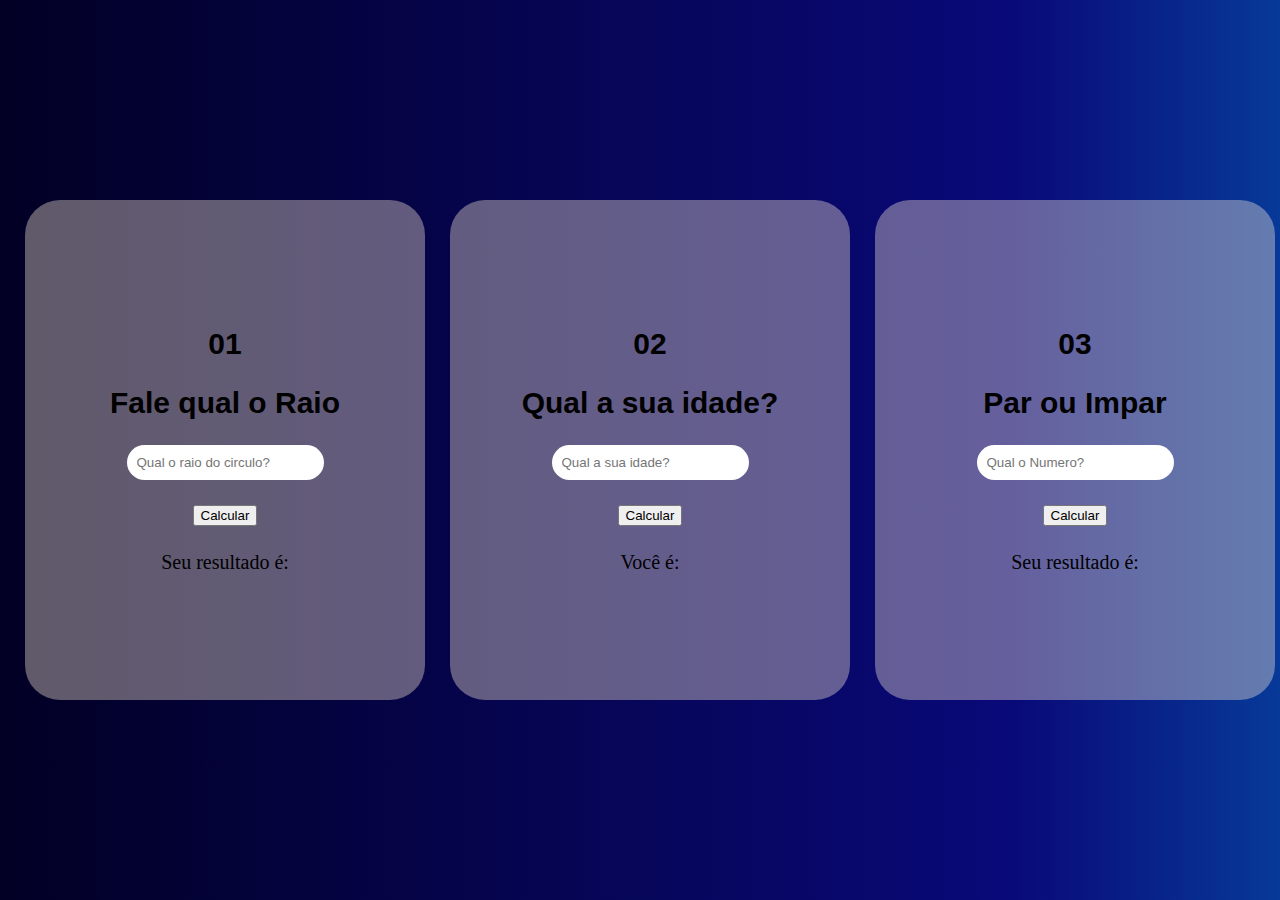
<file: Calculadora-JS-main/Form - projeto 01/index.html>
<!DOCTYPE html>
<html lang="en">

<head>
    <meta charset="UTF-8">
    <meta http-equiv="X-UA-Compatible" content="IE=edge">
    <meta name="viewport" content="width=device-width, initial-scale=1.0">
    <title>Aula Logica Basica</title>
    <link rel="stylesheet" href="style.css">
    <script src="sript.js" defer></script>
</head>

<body>

    <!-- <img class="bg" src="Img/Bg.png" alt="Background"> -->
    <div id="containerGeral" class="d-flex">

        <!-- Exercicio 01 -->
        <div class="containerexercicio">
            <h1>01</h1>
            <h1>Fale qual o Raio</h1>
            <input type="text" placeholder="Qual o raio do circulo?" name="" id="raio">
            <button onclick="nomeFuncao()">Calcular</button>
            <span id="containerResposta">Seu resultado é: <span id="valorResultado"></span> </span>
        </div>

        <!-- Exercicio 02 -->
        <div class="containerexercicio">
            <h1>02</h1>
                <h1>Qual a sua idade? </h1>
                <input type="text" placeholder="Qual a sua idade? " name="botão" id="Numero2">
                <button onclick="testandonumero()">Calcular</button>
                <span id="resultado2">Você é:
                    <span id="resultado"> </span>
                </span>
        </div>

        <!-- Exercicio 3 -->
        <div class="containerexercicio">
            <h1>03</h1>
            <h1>Par ou Impar</h1>
            <input type="text" placeholder="Qual o Numero? " name="" id="numpar1">
            <button onclick="Exercicio3()">Calcular</button>
            <span id="containerResposta">Seu resultado é: <span id="ParouImpar"></span> </span>
        </div>


        <!-- Exercicio 4 -->
        <div class="containerexercicio">
                <h1>04</h1>
                <h1>Fale qual o Raio</h1>
                <input type="text" placeholder="Qual o raio do circulo?" name="" id="raio">
                <button onclick="nomeFuncao()">Calcular</button>
                <span id="containerResposta">Seu resultado é: <span id="valorResultado"></span> </span>
        </div>
        <!-- Exercicio 5 -->
        <div class="containerexercicio">
                <h1>05</h1>
                <h1>Fale qual o Raio</h1>
                <input type="text" placeholder="Qual o raio do circulo?" name="" id="raio">
                <button onclick="nomeFuncao()">Calcular</button>
                <span id="containerResposta">Seu resultado é: <span id="valorResultado"></span> </span>
        </div>
        
    </div>

</body>

</html>
</file>
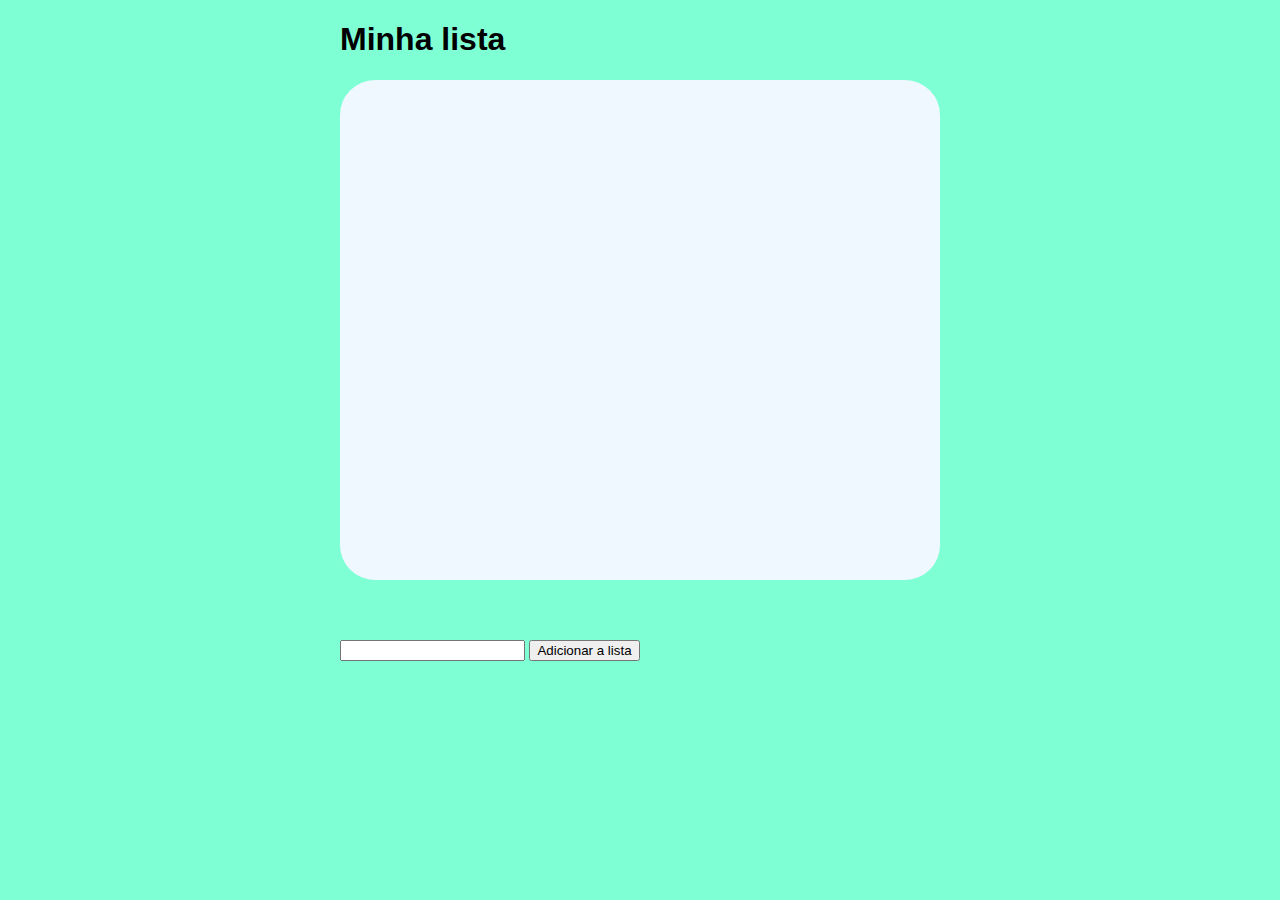
<file: Exercicios/exercicios.html>
<!DOCTYPE html>
<html lang="en">
<head>
    <meta charset="UTF-8">
    <meta http-equiv="X-UA-Compatible" content="IE=edge">
    <meta name="viewport" content="width=device-width, initial-scale=1.0">
    <title>Lista Js</title>
    <link rel="stylesheet" href="exercicio.css">
    <script src="exercicio.js" defer></script>
</head>
<body>
    <div id="espaco">
    <div>
        <h1>Minha lista</h1>
        <div class="lista"></div>
    </div>
    <input type="text">
    <button onclick="adcLista()
    ">Adicionar a lista</button>
    </div>
</body>
</html>
</file>
<file: Calculadora-JS-main/Form - projeto 01/style.css>
*{
    margin: 0%;
    box-sizing: border-box;
}
body{
    height: 100vh;
    width: 100%;
    display: flex;
    overflow-x: auto;
    
}

#containerGeral{
    /* border: solid 1px red; */
    background: rgb(2,0,36);
background: linear-gradient(90deg, rgba(2,0,36,1) 0%, rgba(9,9,121,1) 47%, rgba(0,212,255,1) 100%);
}

.containerexercicio{
    gap: 25px;
    height: 500px;
    width: 400px;
    flex-direction: column;
    background-color: rgba(250, 235, 215, 0.384);
    border-radius: 35px;
    font-size: 20px;
    display: flex;
    align-items: center;
    justify-content:center
}

.containerexercicio > h1 {
    color: black;
    font-family: Arial, Helvetica, sans-serif;
    font-size: 30px;
}
input{
    padding: 10px;
    outline: none;
    border: 0;
    border-radius: 30px;
}
.d-flex{
    height: 100%;
    padding: 25px;
    gap: 25px;
    align-items: center;
    justify-content: center;
    display: flex;
    /* background-color: aqua; */
}

/* .containerfundo{
    display: flex;
    align-items: center;
    justify-content: center;
    padding: 25px;
    background-color: blue;
} */
</file>
<file: Exercicios/exercicio.css>
body{
    margin: 0;
    padding: 0; 
    background-color: aquamarine;
    display: flex;
    align-items: center;
    justify-content: center;
    color: black;
    font-family: Arial, Helvetica, sans-serif;
    
}

.lista{
    margin-bottom: 60px;
    border-radius: 35px;
    height: 500px;
    width: 600px;
    background-color: aliceblue;
}
</file>
